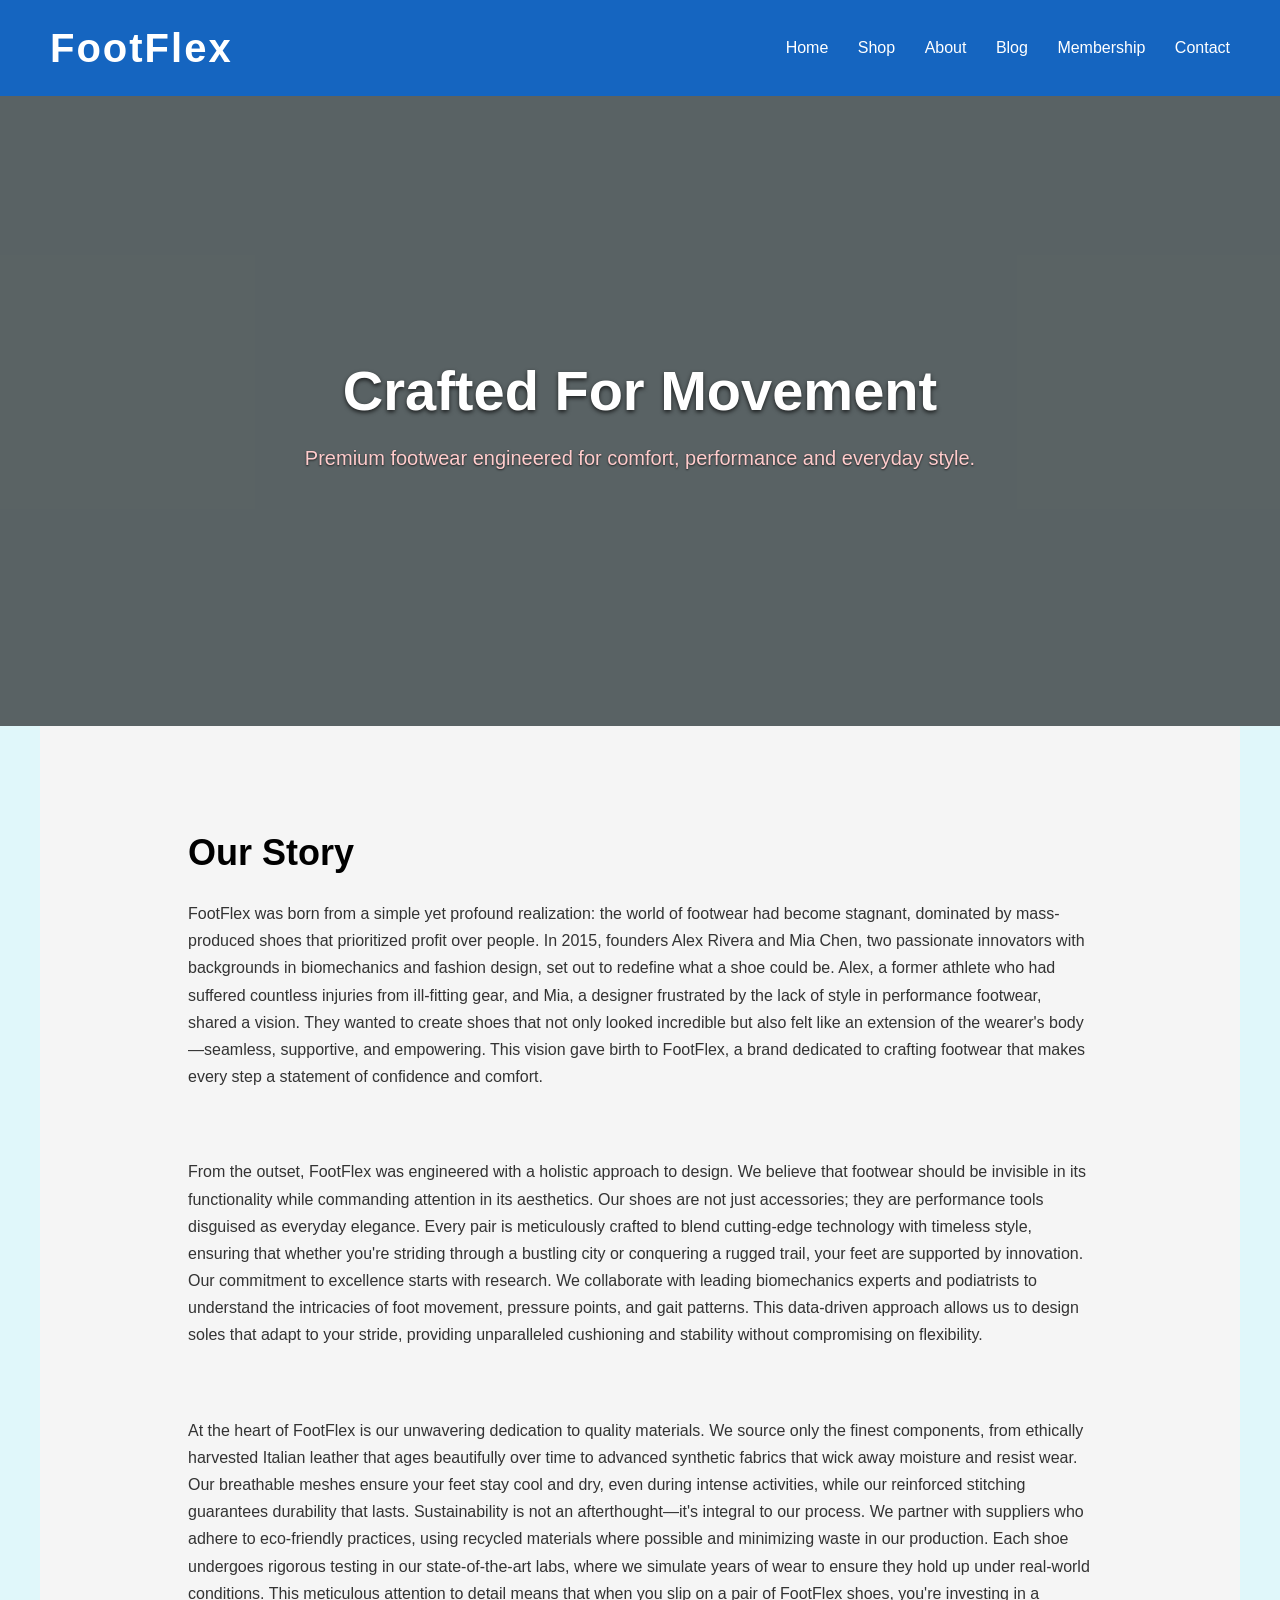
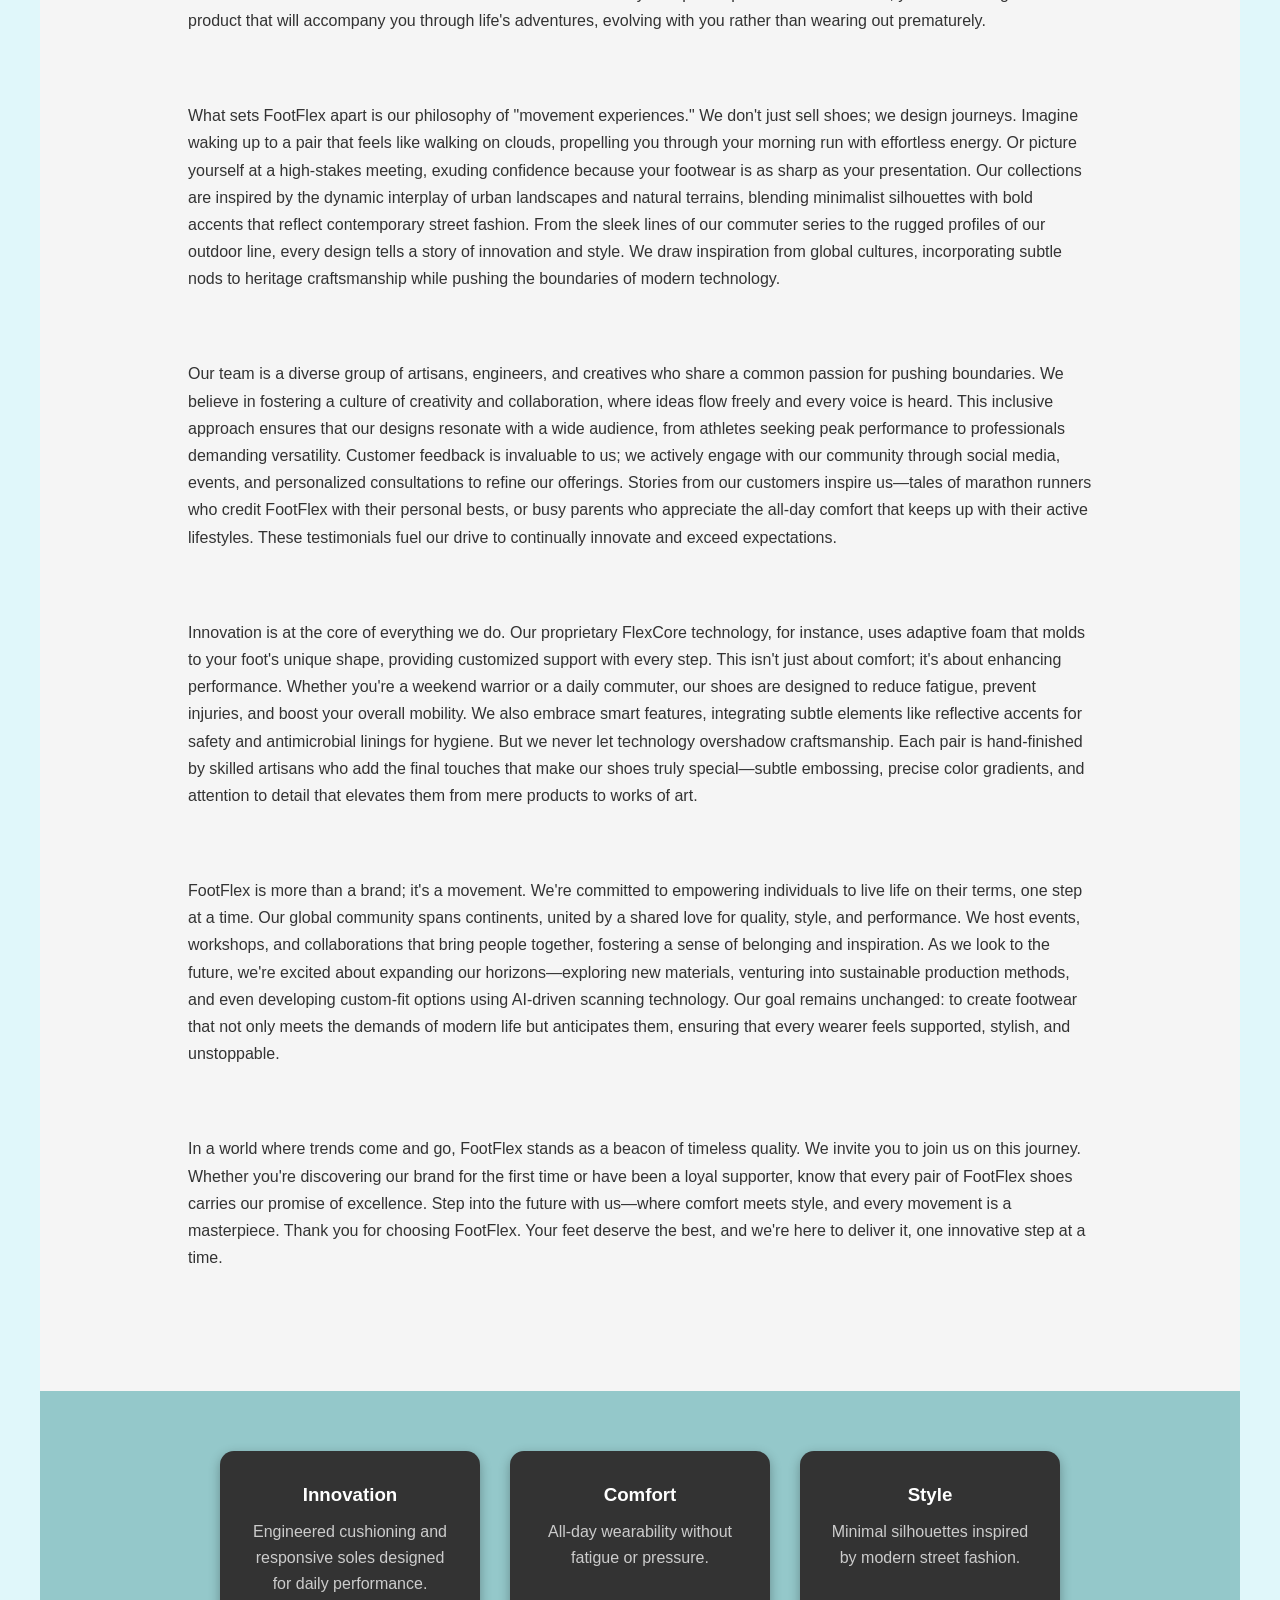
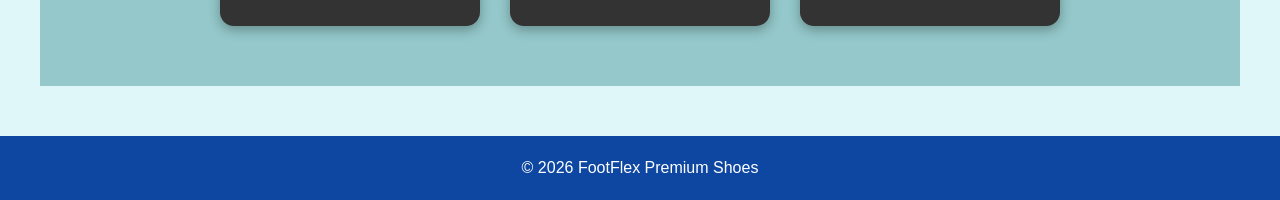
<file: FootFlex/about.html>
<!DOCTYPE html>
<html lang="en">
<head>
<meta charset="UTF-8">
<meta name="viewport" content="width=device-width, initial-scale=1.0">
<title>About FootFlex</title>
<link rel="stylesheet" href="style.css">
</head>
<body>

<header>
<div class="logo">FootFlex</div>
<nav>
<a href="index.html">Home</a>
<a href="shop.html">Shop</a>
<a href="about.html">About</a>
<a href="blog.html">Blog</a>
<a href="email-marketing.html">Membership</a>
<a href="contact.html">Contact</a>
</nav>
</header>

<!-- HERO -->
<section class="about-hero">
    <div class="about-hero-text">
        <h1>Crafted For Movement</h1>
        <p>Premium footwear engineered for comfort, performance and everyday style.</p>
    </div>
</section>

<!-- STORY SECTION -->
<section class="about-story">
    <div class="about-container">

        <div class="about-text">
            <h2>Our Story</h2>
            <p>
            FootFlex was born from a simple yet profound realization: the world of footwear had become stagnant, dominated by mass-produced shoes that prioritized profit over people. In 2015, founders Alex Rivera and Mia Chen, two passionate innovators with backgrounds in biomechanics and fashion design, set out to redefine what a shoe could be. Alex, a former athlete who had suffered countless injuries from ill-fitting gear, and Mia, a designer frustrated by the lack of style in performance footwear, shared a vision. They wanted to create shoes that not only looked incredible but also felt like an extension of the wearer's body—seamless, supportive, and empowering. This vision gave birth to FootFlex, a brand dedicated to crafting footwear that makes every step a statement of confidence and comfort.
            </p>
<br></br>
            <p>
            From the outset, FootFlex was engineered with a holistic approach to design. We believe that footwear should be invisible in its functionality while commanding attention in its aesthetics. Our shoes are not just accessories; they are performance tools disguised as everyday elegance. Every pair is meticulously crafted to blend cutting-edge technology with timeless style, ensuring that whether you're striding through a bustling city or conquering a rugged trail, your feet are supported by innovation. Our commitment to excellence starts with research. We collaborate with leading biomechanics experts and podiatrists to understand the intricacies of foot movement, pressure points, and gait patterns. This data-driven approach allows us to design soles that adapt to your stride, providing unparalleled cushioning and stability without compromising on flexibility.
            </p>
<br></br>
            <p>
            At the heart of FootFlex is our unwavering dedication to quality materials. We source only the finest components, from ethically harvested Italian leather that ages beautifully over time to advanced synthetic fabrics that wick away moisture and resist wear. Our breathable meshes ensure your feet stay cool and dry, even during intense activities, while our reinforced stitching guarantees durability that lasts. Sustainability is not an afterthought—it's integral to our process. We partner with suppliers who adhere to eco-friendly practices, using recycled materials where possible and minimizing waste in our production. Each shoe undergoes rigorous testing in our state-of-the-art labs, where we simulate years of wear to ensure they hold up under real-world conditions. This meticulous attention to detail means that when you slip on a pair of FootFlex shoes, you're investing in a product that will accompany you through life's adventures, evolving with you rather than wearing out prematurely.
            </p>
<br></br>
            <p>
            What sets FootFlex apart is our philosophy of "movement experiences." We don't just sell shoes; we design journeys. Imagine waking up to a pair that feels like walking on clouds, propelling you through your morning run with effortless energy. Or picture yourself at a high-stakes meeting, exuding confidence because your footwear is as sharp as your presentation. Our collections are inspired by the dynamic interplay of urban landscapes and natural terrains, blending minimalist silhouettes with bold accents that reflect contemporary street fashion. From the sleek lines of our commuter series to the rugged profiles of our outdoor line, every design tells a story of innovation and style. We draw inspiration from global cultures, incorporating subtle nods to heritage craftsmanship while pushing the boundaries of modern technology.
            </p>
<br></br>
            <p>
            Our team is a diverse group of artisans, engineers, and creatives who share a common passion for pushing boundaries. We believe in fostering a culture of creativity and collaboration, where ideas flow freely and every voice is heard. This inclusive approach ensures that our designs resonate with a wide audience, from athletes seeking peak performance to professionals demanding versatility. Customer feedback is invaluable to us; we actively engage with our community through social media, events, and personalized consultations to refine our offerings. Stories from our customers inspire us—tales of marathon runners who credit FootFlex with their personal bests, or busy parents who appreciate the all-day comfort that keeps up with their active lifestyles. These testimonials fuel our drive to continually innovate and exceed expectations.
            </p>
<br></br>
            <p>
            Innovation is at the core of everything we do. Our proprietary FlexCore technology, for instance, uses adaptive foam that molds to your foot's unique shape, providing customized support with every step. This isn't just about comfort; it's about enhancing performance. Whether you're a weekend warrior or a daily commuter, our shoes are designed to reduce fatigue, prevent injuries, and boost your overall mobility. We also embrace smart features, integrating subtle elements like reflective accents for safety and antimicrobial linings for hygiene. But we never let technology overshadow craftsmanship. Each pair is hand-finished by skilled artisans who add the final touches that make our shoes truly special—subtle embossing, precise color gradients, and attention to detail that elevates them from mere products to works of art.
            </p>
<br></br>
            <p>
            FootFlex is more than a brand; it's a movement. We're committed to empowering individuals to live life on their terms, one step at a time. Our global community spans continents, united by a shared love for quality, style, and performance. We host events, workshops, and collaborations that bring people together, fostering a sense of belonging and inspiration. As we look to the future, we're excited about expanding our horizons—exploring new materials, venturing into sustainable production methods, and even developing custom-fit options using AI-driven scanning technology. Our goal remains unchanged: to create footwear that not only meets the demands of modern life but anticipates them, ensuring that every wearer feels supported, stylish, and unstoppable.
            </p>
<br></br>
            <p>
            In a world where trends come and go, FootFlex stands as a beacon of timeless quality. We invite you to join us on this journey. Whether you're discovering our brand for the first time or have been a loyal supporter, know that every pair of FootFlex shoes carries our promise of excellence. Step into the future with us—where comfort meets style, and every movement is a masterpiece. Thank you for choosing FootFlex. Your feet deserve the best, and we're here to deliver it, one innovative step at a time.
            </p>
        </div>
    </div>
</section>

<!-- VALUES -->
<section class="about-values">

    <div class="value-card">
        <h3>Innovation</h3>
        <p>Engineered cushioning and responsive soles designed for daily performance.</p>
    </div>

    <div class="value-card">
        <h3>Comfort</h3>
        <p>All-day wearability without fatigue or pressure.</p>
    </div>

    <div class="value-card">
        <h3>Style</h3>
        <p>Minimal silhouettes inspired by modern street fashion.</p>
    </div>

</section>
<footer>
<p>© 2026 FootFlex Premium Shoes</p>
</footer>
<script src='https://cdn.jotfor.ms/agent/embedjs/019d532332c57ab895e482dbb133f92586be/embed.js'>
</script>
</body>
</html>
</file>
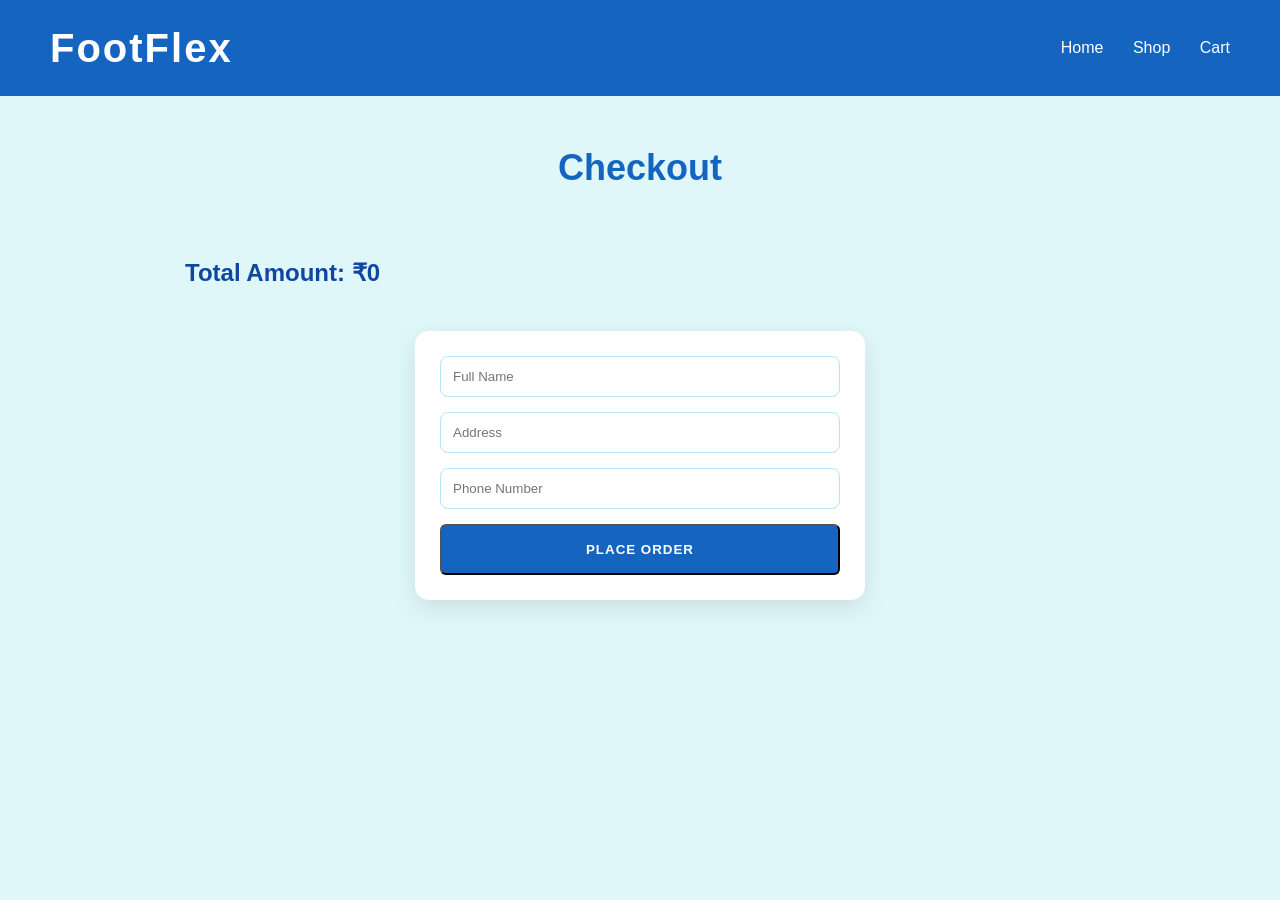
<file: FootFlex/checkout.html>
<!DOCTYPE html>
<html>
<head>
<meta charset="UTF-8">
<title>Checkout | FootFlex</title>
<link rel="stylesheet" href="style.css">
</head>

<body>

<header>
<div class="logo">FootFlex</div>
<nav>
<a href="index.html">Home</a>
<a href="shop.html">Shop</a>
<a href="cart.html">Cart</a>
</nav>
</header>

<h1 class="title">Checkout</h1>

<div class="cart-container">

<h2 id="checkoutTotal">Total Amount: ₹0</h2>

<form class="checkout-form">

<input type="text" placeholder="Full Name" required>
<input type="text" placeholder="Address" required>
<input type="tel" placeholder="Phone Number" required>

<button class="btn">Place Order</button>

</form>

</div>

<script defer src="checkout.js"></script>
<script src='https://cdn.jotfor.ms/agent/embedjs/019d532332c57ab895e482dbb133f92586be/embed.js'>
</script>
</body>

</html>
</file>
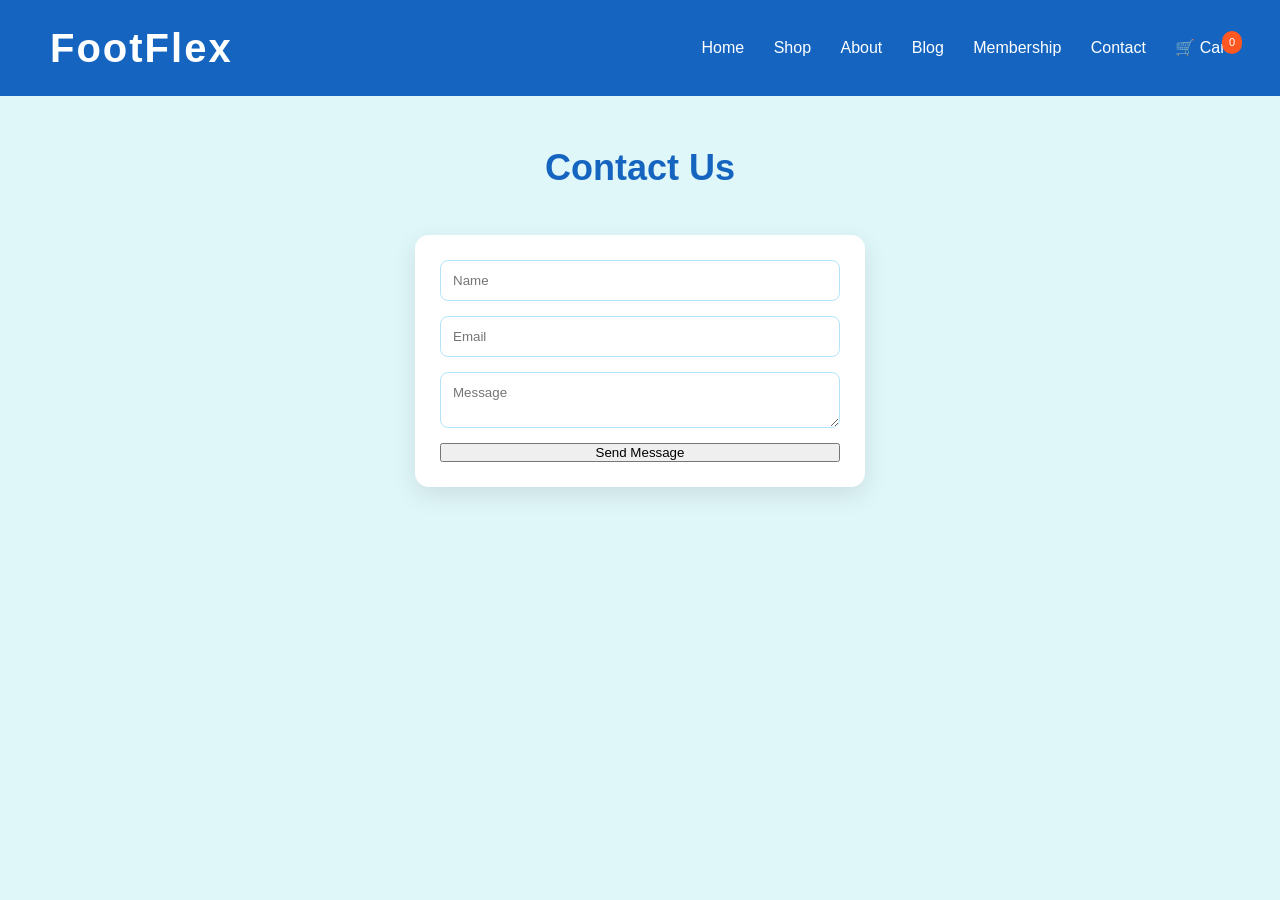
<file: FootFlex/contact.html>
<!DOCTYPE html>
<html lang="en">
<head>
<meta charset="UTF-8">
<meta name="viewport" content="width=device-width, initial-scale=1.0">
<title>Contact | FootFlex</title>
<link rel="stylesheet" href="style.css">
</head>

<body>

<header>
<div class="logo">FootFlex</div>
<nav>
<a href="index.html">Home</a>
<a href="shop.html">Shop</a>
<a href="about.html">About</a>
<a href="blog.html">Blog</a>
<a href="email-marketing.html">Membership</a>
<a href="contact.html">Contact</a>
<a href="cart.html" class="cart-link">
🛒 Cart <span id="cartCount" class="badge">0</span>
</a>

</nav>
</header>

<section class="contact">
<h1 class="title">Contact Us</h1>

<form onsubmit="submitForm(event)">
<input type="text" placeholder="Name" required>
<input type="email" placeholder="Email" required>
<textarea placeholder="Message"></textarea>
<button type="submit">Send Message</button>
</form>

</section>

<script src="script.js"></script>
<script src='https://cdn.jotfor.ms/agent/embedjs/019d532332c57ab895e482dbb133f92586be/embed.js'>
</script>
</body>
</html>
</file>
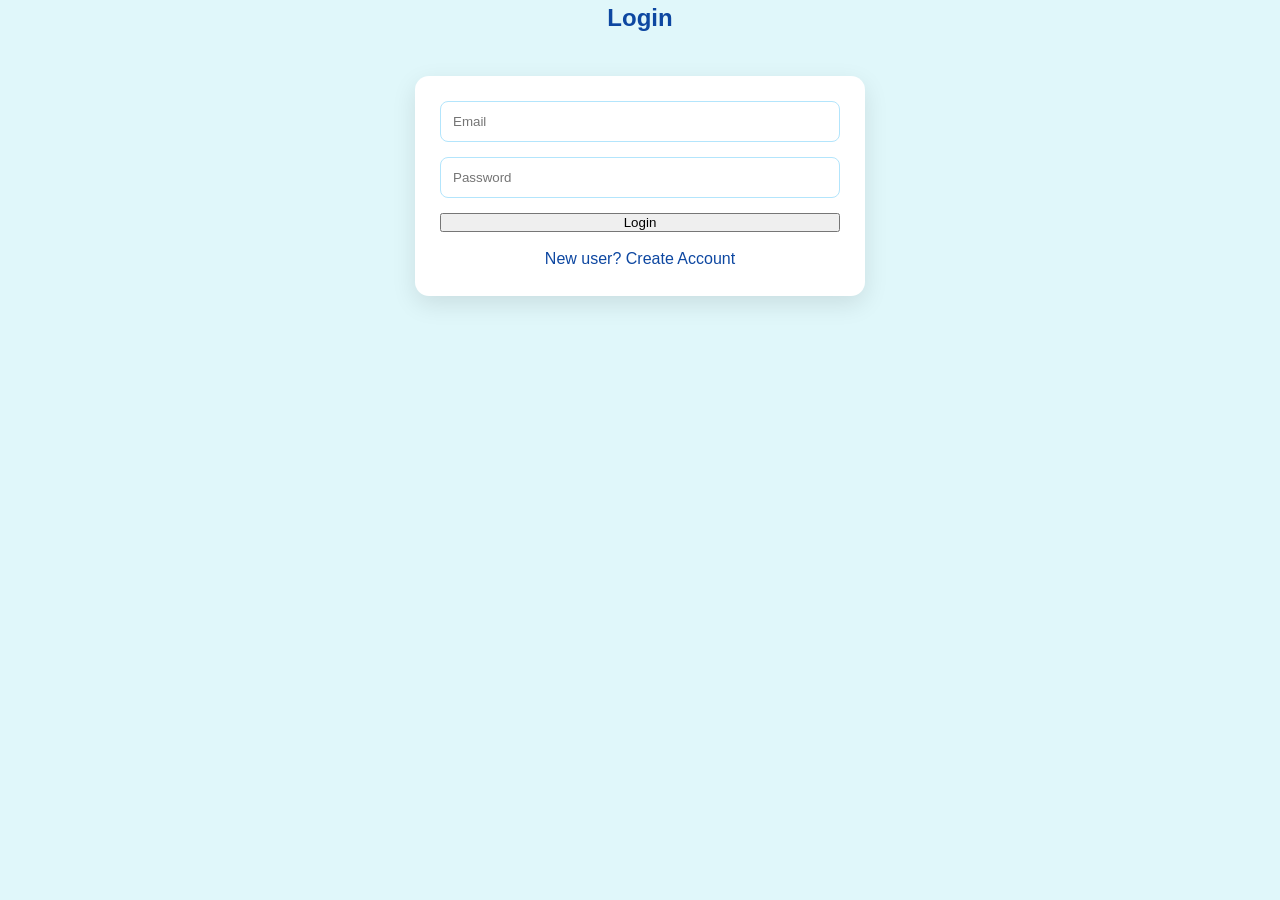
<file: FootFlex/login.html>
<!DOCTYPE html>
<html lang="en">
<head>
<meta charset="UTF-8">
<title>Login | FootFlex</title>
<link rel="stylesheet" href="style.css">
</head>
<body class="center">


<div class="form-box">
<h2>Login</h2>

<form onsubmit="loginUser(event)">
<input type="email" id="email" placeholder="Email" required>
<input type="password" id="password" placeholder="Password" required>
<button type="submit">Login</button>
<p>New user? <a href="signup.html">Create Account</a></p>
</form>

</div>

<script src="auth.js"></script>
</body>
</html>
</file>
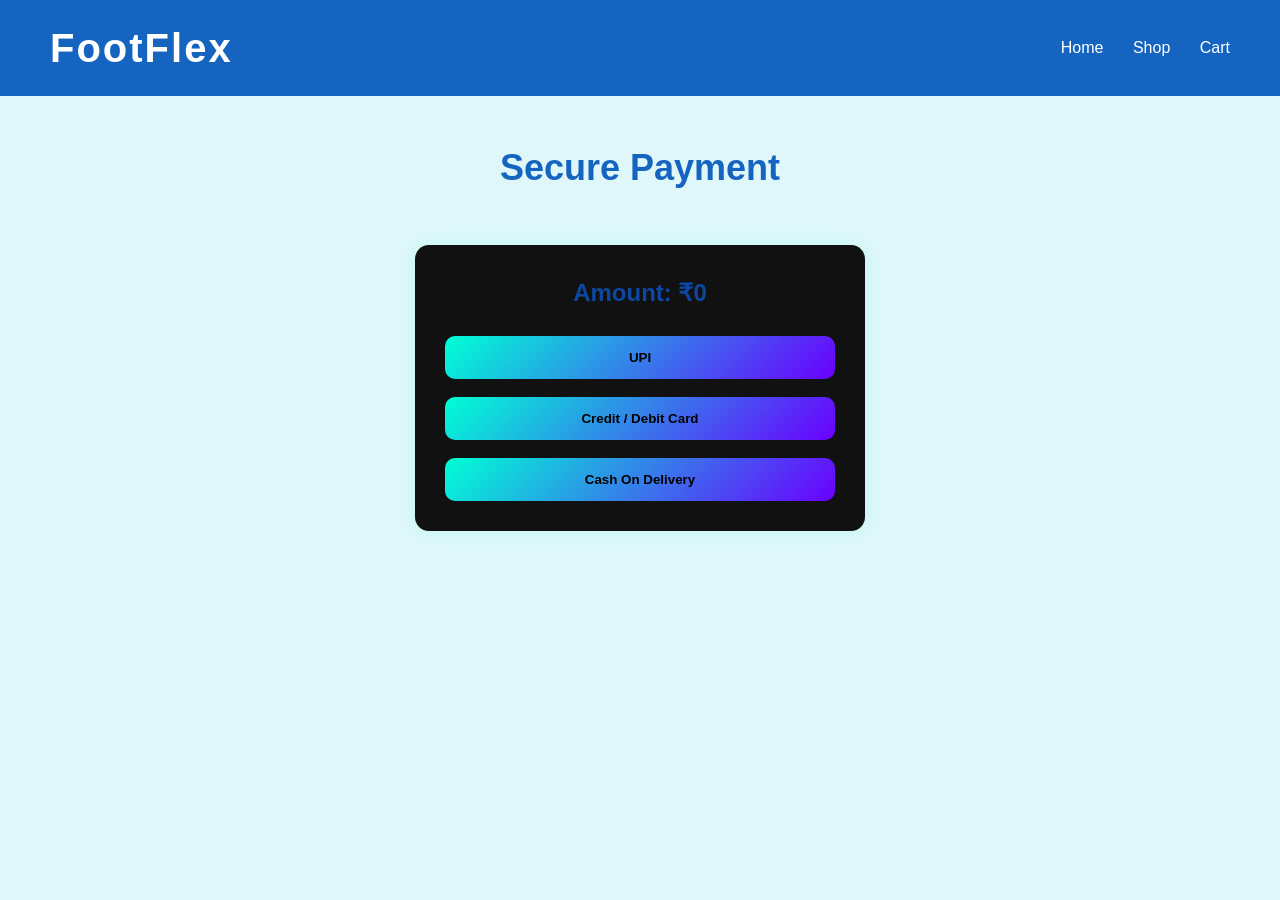
<file: FootFlex/payment.html>
<!DOCTYPE html>
<html lang="en">
<head>
<meta charset="UTF-8">
<title>Payment | FootFlex</title>
<link rel="stylesheet" href="style.css">
</head>

<body onload="loadPayment()">

<header>
<div class="logo">FootFlex</div>
<nav>
<a href="index.html">Home</a>
<a href="shop.html">Shop</a>
<a href="cart.html">Cart</a>
</nav>
</header>

<h1 class="title">Secure Payment</h1>

<div class="payment-box">

<h2 id="payAmount">Amount: ₹0</h2>

<div class="payment-methods">

<button class="pay-btn" onclick="payUPI()">UPI</button>
<button class="pay-btn" onclick="payCard()">Credit / Debit Card</button>
<button class="pay-btn" onclick="payCOD()">Cash On Delivery</button>

</div>

</div>
<script defer src="payment.js"></script>
<script src='https://cdn.jotfor.ms/agent/embedjs/019d532332c57ab895e482dbb133f92586be/embed.js'>
</script>
</body>
</html>
</file>
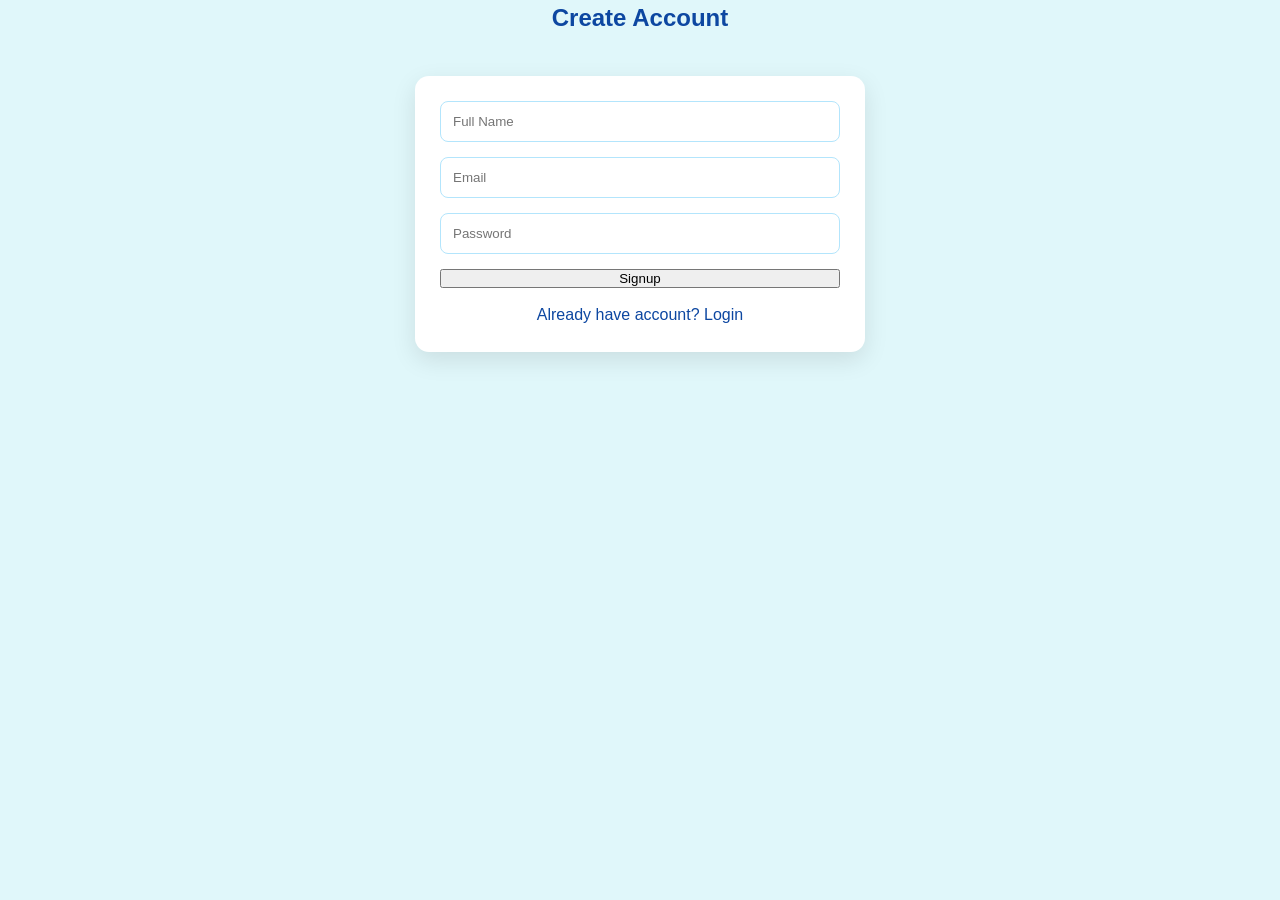
<file: FootFlex/signup.html>
<!DOCTYPE html>
<html lang="en">
<head>
<meta charset="UTF-8">
<title>Signup | FootFlex</title>
<link rel="stylesheet" href="style.css">
</head>
<body class="center">

<div class="form-box">
<h2>Create Account</h2>

<form onsubmit="registerUser(event)">
<input type="text" id="name" placeholder="Full Name" required>
<input type="email" id="email" placeholder="Email" required>
<input type="password" id="password" placeholder="Password" required>
<button type="submit">Signup</button>
<p>Already have account? <a href="login.html">Login</a></p>
</form>

</div>

<script src="auth.js"></script>
</body>
</html>
</file>
<file: FootFlex/style.css>
/* ================= GLOBAL RESET ================= */

* {
    margin: 0;
    padding: 0;
    box-sizing: border-box;
    font-family: 'Segoe UI', Arial, sans-serif;
}

body {
    background: #e0f7fa; /* Soft light blue for a fresh theme */
    color: #0d47a1; /* Dark blue for text to contrast with light background */
    line-height: 1.5;
}

a {
    text-decoration: none;
    color: inherit;
}

/* ================= HEADER ================= */

header {
    display: flex;
    justify-content: space-between;
    align-items: center;
    padding: 18px 50px;
    background: #1565c0; /* Vibrant blue */
    color: #fff;
    position: sticky;
    top: 0;
    z-index: 1000;
    transition: background-color 0.3s ease;
}

header:hover {
    background: #0d47a1; /* Darker blue on hover */
}

.logo {
    font-size: 40px;
    font-weight: bold;
    letter-spacing: 2px;
}

nav a {
    margin-left: 25px;
    font-size: 16px;
    transition: .3s;
}

nav a:hover {
    color: #b3e5fc; /* Light blue hover */
    transform: scale(1.05);
}

.cart-link {
    position: relative;
}

.badge {
    background: #ff5722; /* Orange-red */
    color: white;
    font-size: 11px;
    padding: 3px 7px;
    border-radius: 50px;
    position: absolute;
    top: -8px;
    right: -12px;
    animation: pulse 2s infinite;
}

@keyframes pulse {
    0% { transform: scale(1); }
    50% { transform: scale(1.1); }
    100% { transform: scale(1); }
}

/* ================= HERO HOME ================= */

.hero {
    height: 85vh;
    background: linear-gradient(rgba(21,101,192,.4), rgba(21,101,192,.6)), 
                url("images/hero.jpg") center/cover no-repeat;
    background-attachment: fixed;
    display: flex;
    flex-direction: column;
    align-items: center;
    justify-content: center;
    text-align: center;
    color: white;
    position: relative;
}

.hero::before {
    content: '';
    position: absolute;
    top: 0;
    left: 0;
    right: 0;
    bottom: 0;
    background: rgba(0,0,0,0.2);
    z-index: 1;
}

.hero h1, .hero p, .hero .btn {
    position: relative;
    z-index: 2;
}

.hero h1 {
    font-size: 64px;
    letter-spacing: 3px;
    margin-bottom: 15px;
    text-shadow: 0 4px 8px rgba(0,0,0,0.5);
    animation: fadeInUp 1s ease-out;
}

.hero p {
    font-size: 22px;
    margin-bottom: 30px;
    text-shadow: 0 2px 4px rgba(0,0,0,0.5);
    animation: fadeInUp 1s ease-out 0.3s both;
}

.btn {
    background: #1565c0;
    color: white;
    padding: 16px 32px;
    border-radius: 6px;
    display: inline-block;
    transition: .3s;
    font-weight: bold;
    text-transform: uppercase;
    letter-spacing: 1px;
    animation: fadeInUp 1s ease-out 0.6s both;
}

.btn:hover {
    background: #0d47a1;
    transform: translateY(-3px) scale(1.05);
    box-shadow: 0 6px 15px rgba(0,0,0,0.3);
}

@keyframes fadeInUp {
    0% { opacity: 0; transform: translateY(30px); }
    100% { opacity: 1; transform: translateY(0); }
}

/* ================= SECTION TITLE ================= */

.title {
    text-align: center;
    margin: 45px 0 25px;
    font-size: 36px;
    color: #1565c0;
}

/* ================= PRODUCT GRID ================= */

.products {
    display: grid;
    grid-template-columns: repeat(auto-fit, minmax(260px, 1fr));
    gap: 35px;
    padding: 30px 70px 60px;
}

/* ================= PRODUCT CARD ================= */

.product-card {
    background: white;
    padding: 18px;
    border-radius: 16px;
    text-align: center;
    transition: .35s;
    position: relative;
    box-shadow: 0 4px 12px rgba(0,0,0,0.1);
}

.product-card:hover {
    transform: translateY(-10px);
    box-shadow: 0 18px 40px rgba(21,101,192,.3);
}

.product-card img {
    width: 100%;
    height: 220px;
    object-fit: cover;
    border-radius: 12px;
    transition: transform 0.3s ease;
}

.product-card:hover img {
    transform: scale(1.05);
}

.pname {
    margin: 12px 0 5px;
    font-size: 20px;
    font-weight: 600;
    color: #0d47a1;
}

.price {
    font-size: 18px;
    font-weight: bold;
    margin-bottom: 10px;
    color: #1565c0;
}

.size {
    width: 100%;
    padding: 9px;
    margin: 12px 0;
    border-radius: 8px;
    border: 1px solid #b3e5fc;
    cursor: pointer;
    transition: border-color 0.3s ease;
}

.size:hover {
    border-color: #1565c0;
}

.add-to-cart {
    width: 100%;
    padding: 12px;
    background: #1565c0;
    color: white;
    border: none;
    border-radius: 8px;
    font-size: 15px;
    cursor: pointer;
    transition: .3s;
}

.add-to-cart:hover {
    background: #0d47a1;
    transform: scale(1.02);
}

/* ================= CART PAGE ================= */

.cart-container {
    max-width: 950px;
    margin: 40px auto;
    padding: 20px;
}

.cart-row {
    display: flex;
    align-items: center;
    justify-content: space-between;
    gap: 15px;
    background: white;
    padding: 15px;
    margin: 18px 0;
    border-radius: 14px;
    box-shadow: 0 8px 18px rgba(0,0,0,.08);
    transition: .3s;
}

.cart-row:hover {
    transform: scale(1.02);
    box-shadow: 0 8px 18px rgba(21,101,192,.2);
}

.cart-row img {
    width: 90px;
    border-radius: 10px;
    transition: transform 0.3s ease;
}

.cart-row:hover img {
    transform: rotate(5deg);
}

.qty {
    display: flex;
    align-items: center;
    gap: 10px;
}

.qty button {
    width: 30px;
    height: 30px;
    border: none;
    background: #1565c0;
    color: white;
    border-radius: 6px;
    cursor: pointer;
    transition: background-color 0.3s ease;
}

.qty button:hover {
    background: #0d47a1;
}

.remove {
    background: #ff5722;
    color: white;
    border: none;
    padding: 8px 12px;
    border-radius: 6px;
    cursor: pointer;
    transition: background-color 0.3s ease;
}

.remove:hover {
    background: #d84315;
}

.total {
    text-align: center;
    font-size: 28px;
    margin: 20px;
    color: #1565c0;
}

.center {
    text-align: center;
}

/* ================= CHECKOUT FORM ================= */

form {
    max-width: 450px;
    margin: 40px auto;
    background: white;
    padding: 25px;
    border-radius: 14px;
    box-shadow: 0 8px 25px rgba(0,0,0,.1);
    display: flex;
    flex-direction: column;
    gap: 15px;
}

form input, form textarea {
    padding: 12px;
    border: 1px solid #b3e5fc;
    border-radius: 8px;
    transition: border-color 0.3s ease;
}

form input:focus, form textarea:focus {
    border-color: #1565c0;
    outline: none;
}

/* ================= LOGIN / SIGNUP ================= */

body.auth-page {
    min-height: 100vh;
    display: flex;
    justify-content: center;
    align-items: center;
    background: #f4f8ff;
    font-family: 'Segoe UI', Tahoma, Geneva, Verdana, sans-serif;
}

.auth-box {
    width: 100%;
    max-width: 520px;
    background: white;
    padding: 55px 45px;
    border-radius: 18px;
    box-shadow: 0 25px 60px rgba(0,0,0,.12);
    text-align: center;
    animation: fadeIn .6s ease;
}

.auth-box h2 {
    font-size: 32px;
    margin-bottom: 10px;
    color: #1565c0;
    font-weight: 600;
}

.auth-subtitle {
    font-size: 16px;
    color: #777;
    margin-bottom: 35px;
}

.auth-box input {
    width: 100%;
    padding: 16px;
    margin: 14px 0;
    border-radius: 12px;
    border: 1px solid #b3e5fc;
    font-size: 16px;
    transition: all .3s ease;
}

.auth-box input:focus {
    border-color: #1565c0;
    box-shadow: 0 0 0 4px rgba(21,101,192,.15);
    outline: none;
}

.auth-btn {
    width: 100%;
    padding: 16px;
    margin-top: 20px;
    border: none;
    border-radius: 12px;
    background: #1565c0;
    color: white;
    font-size: 18px;
    font-weight: 600;
    cursor: pointer;
    transition: .3s ease;
}

.auth-btn:hover {
    transform: translateY(-3px);
    box-shadow: 0 12px 25px rgba(21,101,192,.3);
}

.auth-footer {
    margin-top: 25px;
    font-size: 15px;
}

.auth-footer a {
    color: #1565c0;
    font-weight: 600;
    text-decoration: none;
}

.auth-footer a:hover {
    text-decoration: underline;
}

/* ================= BLOG ================= */

.blog-container {
    max-width: 900px;
    margin: 40px auto;
    padding: 20px;
}

.blog-post {
    background: white;
    margin: 25px 0;
    padding: 20px;
    border-radius: 14px;
    box-shadow: 0 8px 20px rgba(0,0,0,.08);
    transition: box-shadow 0.3s ease;
}

.blog-post:hover {
    box-shadow: 0 8px 20px rgba(21,101,192,.2);
}

.blog-post h2 {
    margin-bottom: 10px;
    color: #1565c0;
}

/* ===== BLOG GRID ===== */

.blog-grid {
    display: grid;
    grid-template-columns: repeat(auto-fit, minmax(320px, 1fr));
    gap: 35px;
    padding: 60px 8%;
    background: #f5f5f5;
}

.blog-card {
    background: #000;
    border-radius: 16px;
    overflow: hidden;
    transition: .35s;
    color: #fff;
}

.blog-card:hover {
    transform: translateY(-10px);
    box-shadow: 0 0 25px rgba(220,20,60,.25);
}

.blog-card img {
    width: 100%;
    height: 180px;
    object-fit: cover;
}

.blog-content {
    padding: 22px;
}

.blog-content h3 {
    margin-bottom: 10px;
    color: #fff;
}

.blog-content p {
    color: #ccc;
    margin-bottom: 15px;
    line-height: 1.6;
}

.read-more {
    color: #dc143c;
    text-decoration: none;
    font-weight: 600;
    transition: color 0.3s ease;
}

.read-more:hover {
    color: #b22222;
}

/* ================= ABOUT ================= */

.about {
    max-width: 900px;
    margin: 40px auto;
    padding: 25px;
    background: white;
    border-radius: 14px;
    box-shadow: 0 8px 20px rgba(0,0,0,.08);
    line-height: 1.7;
    transition: box-shadow 0.3s ease;
}

.about:hover {
    box-shadow: 0 8px 20px rgba(21,101,192,.2);
}

/* ===== ABOUT PAGE LAYOUT IMPROVEMENTS ===== */

.about-page {
    background: #fff;
    min-height: 100vh;
}

/* ===== ABOUT HERO ===== */

.about-hero {
    height: 70vh;
    background: url('https://images.unsplash.com/photo-1549298916-b41d501d3772?q=80&w=2070') center/cover no-repeat;
    display: flex;
    align-items: center;
    justify-content: center;
    text-align: center;
    position: relative;
}

.about-hero::after {
    content: "";
    position: absolute;
    inset: 0;
    background: rgba(0,0,0,.6);
}

.about-hero-text {
    position: relative;
    z-index: 2;
    max-width: 800px;
    margin: 0 auto;
    padding: 0 20px;
}

.about-hero h1 {
    font-size: 56px;
    margin-bottom: 10px;
    color: #fff;
    text-shadow: 0 2px 4px rgba(0,0,0,0.7);
}

.about-hero p {
    font-size: 20px;
    color: #ffcccc;
    text-shadow: 0 1px 2px rgba(0,0,0,0.7);
}

/* STORY */

.about-container {
    display: flex;
    gap: 60px;
    padding: 80px 10%;
    align-items: center;
    background: #f5f5f5;
    max-width: 1200px;
    margin: 0 auto;
}

.about-text {
    flex: 1;
    padding: 20px;
}

.about-text h2 {
    font-size: 36px;
    margin-bottom: 20px;
    color: #000;
}

.about-text p {
    line-height: 1.7;
    color: #333;
    margin-bottom: 20px;
}

.about-image {
    flex: 1;
    text-align: center;
}

.about-image img {
    width: 100%;
    max-width: 420px;
    border-radius: 16px;
    box-shadow: 0 8px 20px rgba(0,0,0,0.1);
}

/* VALUES */

.about-values {
    display: flex;
    justify-content: center;
    gap: 30px;
    padding: 60px 10%;
    background: #94c8ca;
    flex-wrap: wrap;
    max-width: 1200px;
    margin: 0 auto;
}

.value-card {
    background: #333;
    padding: 30px;
    border-radius: 14px;
    width: 260px;
    text-align: center;
    transition: .3s;
    color: #fff;
    box-shadow: 0 4px 12px rgba(0,0,0,0.3);
}

.value-card:hover {
    transform: translateY(-8px);
    box-shadow: 0 0 20px rgba(220,20,60,.25);
}

.value-card h3 {
    margin-bottom: 10px;
    color: #fff;
}

.value-card p {
    color: #ccc;
    line-height: 1.6;
}

/* ================= PAYMENT PAGE ENHANCEMENTS ================= */

.payment-box {
    max-width: 450px;
    margin: 50px auto;
    padding: 30px;
    background: #111;
    border-radius: 14px;
    text-align: center;
    box-shadow: 0 0 25px rgba(0,255,213,.15);
}

.payment-methods {
    display: flex;
    flex-direction: column;
    gap: 18px;
    margin-top: 25px;
}

.pay-btn {
    padding: 14px;
    border: none;
    background: linear-gradient(135deg, #00ffd5, #6a00ff);
    color: #000;
    font-weight: 600;
    border-radius: 10px;
    cursor: pointer;
    transition: .3s;
}

.pay-btn:hover {
    transform: scale(1.05);
    box-shadow: 0 0 18px rgba(0,255,213,.6);
}

.success-box {
    text-align: center;
    margin-top: 120px;
}

/* ================= TOAST POPUP ================= */

.toast {
    position: fixed;
    bottom: 30px;
    right: 30px;
    background: #1565c0;
    color: white;
    padding: 12px 20px;
    border-radius: 40px;
    animation: fade 1.7s forwards;
    z-index: 9999;
}

@keyframes fade {
    0% { opacity: 0; transform: translateY(20px); }
    20% { opacity: 1; }
    80% { opacity: 1; }
    100% { opacity: 0; transform: translateY(-20px); }
}

/* ================= FOOTER ================= */
footer {
    background: #0d47a1;
    color: white;
    text-align: center;
    padding: 20px;
    margin-top: 50px;
    transition: background-color 0.3s ease;
}

footer:hover {
    background: #0a2e5c;
}

/* ================= FEATURES SECTION ================= */

.features {
    display: grid;
    grid-template-columns: repeat(auto-fit, minmax(300px, 1fr));
    gap: 40px;
    padding: 60px 70px;
    background: linear-gradient(135deg, #f8f9fa 0%, #e3f2fd 100%);
}

.features .card {
    background: white;
    padding: 30px;
    border-radius: 20px;
    text-align: center;
    transition: transform 0.4s ease, box-shadow 0.4s ease;
    box-shadow: 0 8px 25px rgba(0,0,0,0.1);
    position: relative;
    overflow: hidden;
}

.features .card::before {
    content: '';
    position: absolute;
    top: 0;
    left: -100%;
    width: 100%;
    height: 100%;
    background: linear-gradient(90deg, transparent, rgba(21,101,192,0.1), transparent);
    transition: left 0.5s ease;
}

.features .card:hover::before {
    left: 100%;
}

.features .card:hover {
    transform: translateY(-8px) scale(1.02);
    box-shadow: 0 15px 40px rgba(21,101,192,0.3);
}

.features .icon {
    font-size: 48px;
    margin-bottom: 15px;
    color: #1565c0;
    transition: transform 0.3s ease;
}

.features .card:hover .icon {
    transform: rotate(10deg) scale(1.1);
}

.features .card h3 {
    font-size: 24px;
    margin-bottom: 10px;
    color: #0d47a1;
    font-weight: 600;
}

.features .card p {
    color: #555;
    font-size: 16px;
}

/* ===== CONTACT PAGE LAYOUT ===== */

.contact-page {
    background: #fff;
    min-height: 100vh;
}

/* ===== CONTACT HERO ===== */

.contact-hero {
    height: 60vh;
    background: linear-gradient(rgba(21,101,192,.5), rgba(21,101,192,.7)), 
                url("images/contact-hero.jpg") center/cover no-repeat; /* Assumed contact-related image; replace if needed */
    display: flex;
    align-items: center;
    justify-content: center;
    text-align: center;
    color: white;
    position: relative;
}

.contact-hero::before {
    content: '';
    position: absolute;
    top: 0;
    left: 0;
    right: 0;
    bottom: 0;
    background: rgba(0,0,0,0.3);
    z-index: 1;
}

.contact-hero h1, .contact-hero p {
    position: relative;
    z-index: 2;
}

.contact-hero h1 {
    font-size: 48px;
    margin-bottom: 10px;
    text-shadow: 0 2px 4px rgba(0,0,0,0.5);
}

.contact-hero p {
    font-size: 18px;
    text-shadow: 0 1px 2px rgba(0,0,0,0.5);
}

/* ===== CONTACT CONTENT ===== */

.contact-content {
    display: flex;
    gap: 60px;
    padding: 80px 10%;
    align-items: flex-start;
    background: #f5f5f5;
    max-width: 1200px;
    margin: 0 auto;
}

.contact-info {
    flex: 1;
    padding: 20px;
}

.contact-info h2 {
    font-size: 32px;
    margin-bottom: 20px;
    color: #1565c0;
}

.contact-info p {
    line-height: 1.7;
    color: #333;
    margin-bottom: 20px;
}

.contact-details {
    margin-top: 30px;
}

.contact-details div {
    margin-bottom: 15px;
    display: flex;
    align-items: center;
}

.contact-details i {
    font-size: 20px;
    color: #1565c0;
    margin-right: 15px;
}

.contact-details span {
    color: #555;
}

/* ===== CONTACT FORM ===== */

.contact-form {
    flex: 1;
    background: white;
    padding: 40px;
    border-radius: 16px;
    box-shadow: 0 8px 25px rgba(0,0,0,0.1);
}

.contact-form h3 {
    font-size: 28px;
    margin-bottom: 20px;
    color: #1565c0;
    text-align: center;
}

.contact-form form {
    display: flex;
    flex-direction: column;
    gap: 20px;
}

.contact-form input,
.contact-form textarea {
    padding: 15px;
    border: 1px solid #b3e5fc;
    border-radius: 8px;
    font-size: 16px;
    transition: border-color 0.3s ease;
}

.contact-form input:focus,
.contact-form textarea:focus {
    border-color: #1565c0;
    outline: none;
    box-shadow: 0 0 0 3px rgba(21,101,192,0.1);
}

.contact-form textarea {
    resize: vertical;
    min-height: 120px;
}

.contact-form button {
    padding: 15px;
    background: #1565c0;
    color: white;
    border: none;
    border-radius: 8px;
    font-size: 16px;
    font-weight: 600;
    cursor: pointer;
    transition: background-color 0.3s ease;
}

.contact-form button:hover {
    background: #0d47a1;
    transform: translateY(-2px);
    box-shadow: 0 4px 12px rgba(0,0,0,0.2);
}
/* ================= EMAIL MARKETING PAGE SPECIFIC ================= */

/* Container for the entire signup section */
.em-page-wrapper {
    display: flex;
    justify-content: center;
    align-items: center;
    min-height: 80vh; /* Adjust based on where you place it */
    background: #e0f7fa; /* Soft light blue from your theme */
    padding: 40px 20px;
    font-family: 'Segoe UI', Arial, sans-serif;
}

/* The Card Box */
.em-card {
    display: flex;
    flex-wrap: wrap;
    max-width: 950px;
    width: 100%;
    background: #ffffff;
    border-radius: 18px;
    overflow: hidden;
    box-shadow: 0 25px 60px rgba(0,0,0,0.12);
    border: 1px solid #b3e5fc;
}

/* Image Section */
.em-image-side {
    flex: 1.2;
    min-width: 300px;
    background-color: #1565c0; /* Fallback brand blue */
}

.em-image-side img {
    width: 100%;
    height: 100%;
    object-fit: cover;
    display: block;
}

/* Form Section */
.em-form-side {
    flex: 1;
    padding: 50px 40px;
    min-width: 300px;
    display: flex;
    flex-direction: column;
    justify-content: center;
    background: #fff;
}

.em-form-side h2 {
    font-size: 32px;
    color: #1565c0; /* Vibrant blue */
    margin-bottom: 15px;
    line-height: 1.2;
    font-weight: 700;
}

.em-form-side h2 span {
    color: #ff5722; /* Orange-red accent for 'Offer' text */
}

.em-form-side p {
    color: #555;
    font-size: 16px;
    line-height: 1.6;
    margin-bottom: 25px;
}

/* Input Fields */
.em-input-group {
    margin-bottom: 15px;
}

.em-input-group input {
    width: 100%;
    padding: 14px 16px;
    border: 1px solid #b3e5fc;
    border-radius: 12px;
    font-size: 16px;
    color: #0d47a1;
    transition: all 0.3s ease;
    outline: none;
}

.em-input-group input:focus {
    border-color: #1565c0;
    box-shadow: 0 0 0 4px rgba(21, 101, 192, 0.1);
}

/* Submit Button */
.em-submit-btn {
    width: 100%;
    padding: 16px;
    background: #1565c0;
    color: #ffffff;
    border: none;
    border-radius: 12px;
    font-size: 18px;
    font-weight: 600;
    cursor: pointer;
    transition: all 0.3s ease;
    margin-top: 10px;
}

.em-submit-btn:hover {
    background: #0d47a1;
    transform: translateY(-3px);
    box-shadow: 0 10px 20px rgba(21, 101, 192, 0.2);
}

/* Success Message */
.em-success-msg {
    display: none; /* Hidden by default */
    background: #e8f5e9;
    color: #2e7d32;
    padding: 20px;
    border-radius: 12px;
    text-align: center;
    border: 1px solid #c8e6c9;
    font-weight: 600;
    margin-top: 20px;
}

/* Responsive */
@media (max-width: 768px) {
    .em-card { flex-direction: column; }
    .em-image-side { height: 250px; }
    .em-form-side { padding: 30px 20px; }
}
</file>
